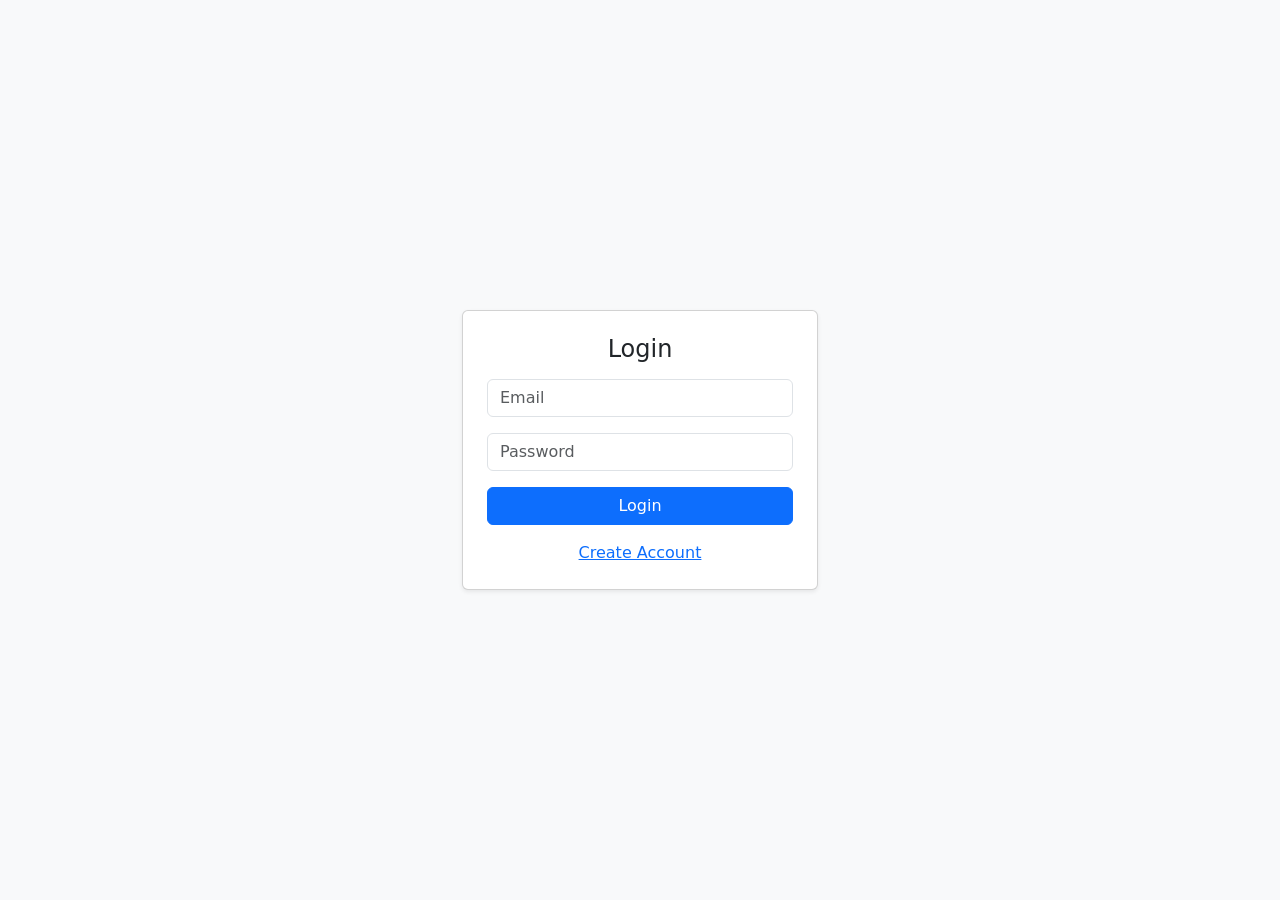
<file: templates/index.html>
<!DOCTYPE html>
<html>
<head>
    <title>Login</title>

    <link href="https://cdn.jsdelivr.net/npm/bootstrap@5.3.0/dist/css/bootstrap.min.css" rel="stylesheet">
</head>

<body class="bg-light d-flex align-items-center" style="height:100vh;">

<div class="container">
    <div class="row justify-content-center">

        <div class="col-12 col-md-4">
            <div class="card p-4 shadow-sm">

                <h4 class="text-center mb-3">Login</h4>

                <input id="email" class="form-control mb-3" placeholder="Email">

                <input id="password" type="password" class="form-control mb-3" placeholder="Password">

                <button class="btn btn-primary w-100" onclick="login()">Login</button>

                <p class="text-center mt-3 mb-0">
                    <a href="/register/">Create Account</a>
                </p>

            </div>
        </div>

    </div>
</div>

<script>
function login() {
    fetch('/api/auth/login/', {
        method: 'POST',
        headers: {'Content-Type': 'application/json'},
        body: JSON.stringify({
            email: document.getElementById('email').value,
            password: document.getElementById('password').value
        })
    })
    .then(res => res.json())
    .then(data => {
        if (data.access) {
            localStorage.setItem("token", data.access);
            window.location.href = "/dashboard/";
        } else {
            alert("Invalid credentials");
        }
    });
}
</script>

</body>
</html>
</file>
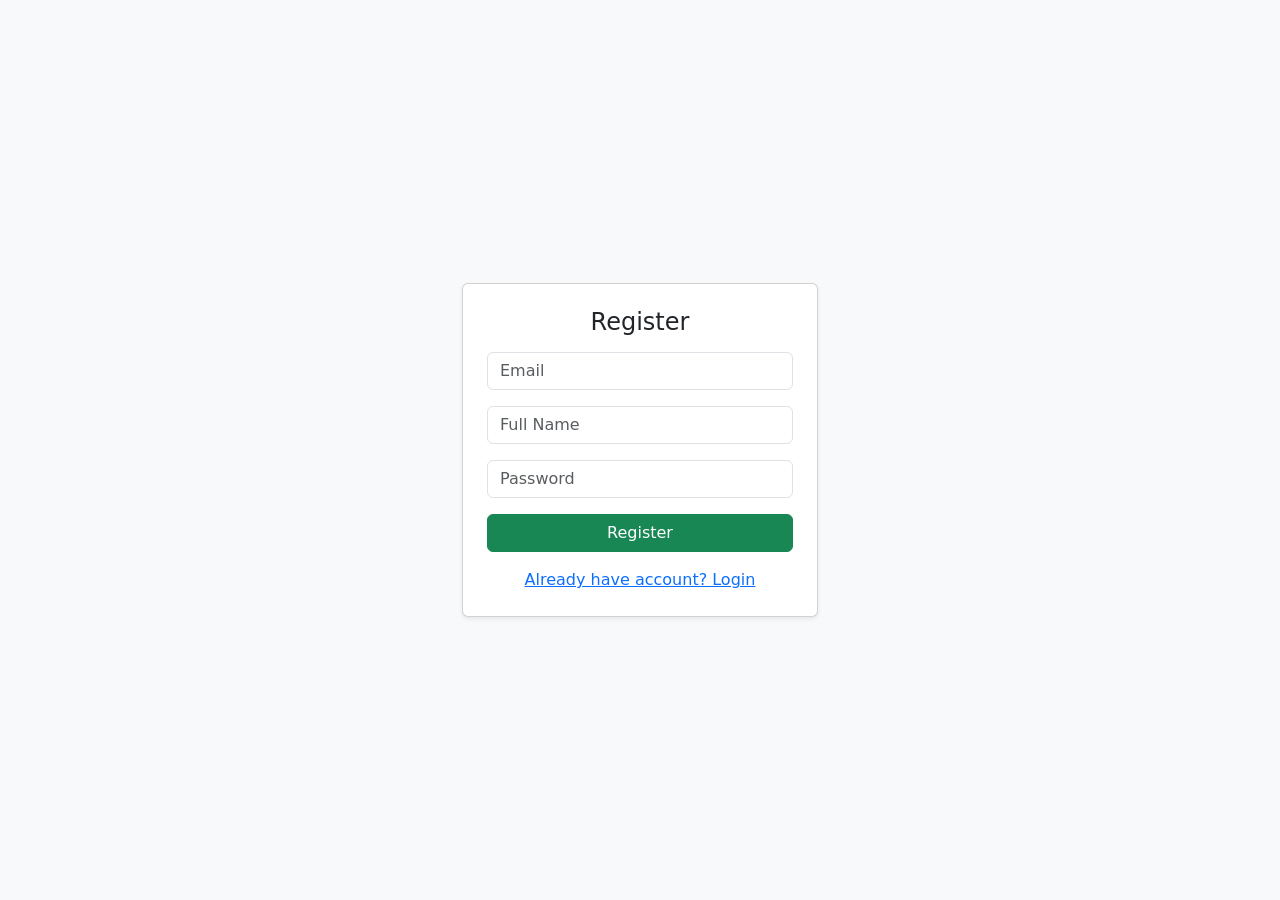
<file: templates/register.html>
<!DOCTYPE html>
<html>
<head>
    <title>Register</title>

    <link href="https://cdn.jsdelivr.net/npm/bootstrap@5.3.0/dist/css/bootstrap.min.css" rel="stylesheet">
</head>

<body class="bg-light d-flex align-items-center" style="height:100vh;">

<div class="container">
    <div class="row justify-content-center">

        <div class="col-12 col-md-4">
            <div class="card p-4 shadow-sm">

                <h4 class="text-center mb-3">Register</h4>

                <input id="email" class="form-control mb-3" placeholder="Email">

                <input id="name" class="form-control mb-3" placeholder="Full Name">

                <input id="password" type="password" class="form-control mb-3" placeholder="Password">

                <button class="btn btn-success w-100" onclick="register()">Register</button>

                <p class="text-center mt-3 mb-0">
                    <a href="/">Already have account? Login</a>
                </p>

            </div>
        </div>

    </div>
</div>

<script>
function register() {
    fetch('/api/auth/register/', {
        method: 'POST',
        headers: {'Content-Type': 'application/json'},
        body: JSON.stringify({
            email: document.getElementById('email').value,
            full_name: document.getElementById('name').value,
            password: document.getElementById('password').value
        })
    })
    .then(res => res.json())
    .then(data => {
        if (data.message) {
            alert("Registration successful");
            window.location.href = "/";
        } else {
            alert("Error: " + JSON.stringify(data));
        }
    });
}
</script>

</body>
</html>
</file>
